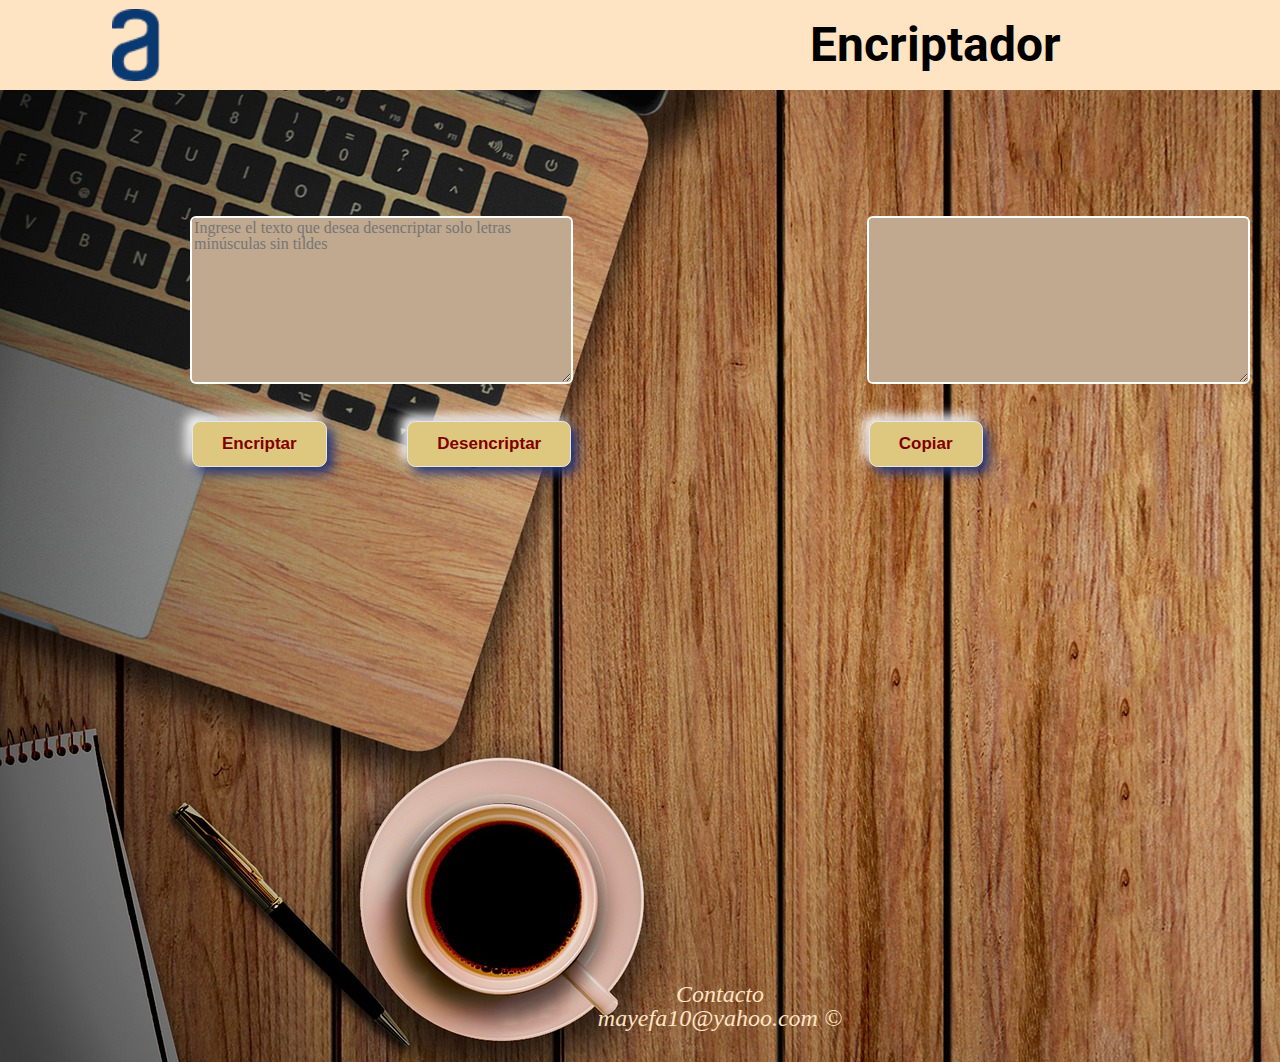
<file: Encriptador/index.html>
<!DOCTYPE html>
<html lang="en">

<head>
    <meta charset="UTF-8">
    <meta http-equiv="X-UA-Compatible" content="IE=edge">
    <meta name="viewport" content="width=device-width, initial-scale=1.0">

    <link rel="stylesheet" href="css/style.css">
    <link rel="stylesheet" href="css/bases.css">
    <link rel="stylesheet" href="css/reset.css">
    <link rel="stylesheet" href="css/header.css">
    <link rel="stylesheet" href="css/contenido.css">
    <link rel="stylesheet" href="css/copiar.css">
    <link rel="stylesheet" href="css/footer.css">
    <link href="https://fonts.googleapis.com/css2?family=Roboto:wght@100&display=swap" rel="stylesheet">

    <title>Encriptador</title>
</head>

<body>
    <header class="header__encriptador">

        <img src="img/logo.png" class="logo__alura" alt="logo alura con la letra a">
        <h1 class="titulo__header"> Encriptador </h1>
        </div>
    </header>

    <main class="contenido__encriptador">
        
        <section class="texto__encriptador">
            <div class="area__encriptador">
                <textarea name="" class="inputTexto" cols="40" rows="10"
                    placeholder="Ingrese el texto que desea desencriptar solo letras minúsculas sin tildes"></textarea>
                <div class="boton__encriptar__desencriptar">
                    <button onclick="btnEncriptar()">Encriptar</button>
                    <button onclick="btnDesencriptar()">Desencriptar</button>
                </div>
            </div>
            
            <div class="area__copiar">
                <textarea name="" class="mensaje imagen__textarea" cols="40" rows="10"></textarea>
                <button class="boton__copiar" onclick="copiar()">
                    Copiar
                </button>
            </div>
        </section>
   </main>
    <footer class="rodapieEncriptador">
        <h1 class="titulo__rodapie">Contacto<br>mayefa10@yahoo.com &copy;</h1>
    </footer>

    <script src="js/scripts.js"></script>
</body>

</html>
</file>
<file: Encriptador/css/style.css>
body {
  background: var(--background-body) no-repeat;
  font-family: var(--roboto);
  font-size: 35px;
  height: 1024px;
  width: 1440px;
  left: -2277px;
  top: 622px;
  border-radius: 0px;

}

.contenido__encriptador {
  width: 94%;
  margin: 0 auto;
}

button {
  background: var(--background-button);
  border-radius: 0.5em;
  border: 1px solid #e8e8e8;
  box-shadow: 6px 6px 12px #203275, -6px -6px 12px #fff;
  font-size: 17px;
  padding: 0.7em 1.7em;
  align-items: flex-end;
  text-transform: capitalize;
  transition: all 0.3s;
  color: var(--color-button);
  font-weight: 600;
  margin-top: 1%;
  margin-bottom: 1%;
  display: flex;
}

button:hover {
  box-shadow: 6px 6px 12px #c5c5c5, -6px -6px 12px #fff;
}

footer {
  font-family: Arial, Helvetica, sans-serif;
  background: transparent;
  display: flex;
  align-items: center;
  justify-content: space-between;
  
}
</file>
<file: Encriptador/css/bases.css>
:root{
    --background-headerEncriptador:bisque ;
    --color-inputTexto-mensaje: rgb(90, 75, 75);
    --background-inputTexto-mensaje:rgb(192, 169, 142);
    --background-body: url(../img/background.jpg);
    --background-button: rgb(222, 200, 128);
    --color-button:maroon;
    --roboto:'Roboto', sans-serif;
}
</file>
<file: Encriptador/css/header.css>
.header__encriptador {
  background-color: var(--background-headerEncriptador);
  text-transform: capitalize;
  height: 90px;
  width: 94%;
  display: flex;
  align-items: center;
  justify-content: center;
}

.titulo__header {
  font-family: var(--roboto);
  font-weight: bolder;
  font-size: 3em;
  width: 13em;
}

.logo__alura {
  margin: 2rem 2rem;
  align-items: center;
  width: 3em;
}
@media screen and (min-width: 0) {
  .header__encriptador {
    justify-content: center;
    padding: 0 1rem;
  }
}

@media screen and (min-width: 768px) {
  .header__encriptador {
    justify-content: space-between;
    padding: 0 5rem;
  }
}
</file>
<file: Encriptador/css/contenido.css>
.texto__encriptador {
  align-items: center;
  display: flex;
  font-weight: 12px;
  justify-content: space-between;
  margin-top: 6em;
}

.area__encriptador {
  width:0 auto;
 
}

.boton__encriptar__desencriptar {
  align-self: center;
  display: flex;
  justify-content: space-between;
}

.inputTexto,
.mensaje {
  border: none;
  border-radius: 4px;
  font: inherit;
  color: var(--color-inputTexto-mensaje);
  background-color: var(--background-inputTexto-mensaje);
  outline: 2px solid #fff;
  justify-self: unset;
}
.boton__copiar {
 display: flex;
 flex-direction: column;
  
}
@media screen and (min-width: 0) {
  .contenido__encriptador .texto__encriptador {
    margin-bottom: 32rem;
  }
}

@media screen and (min-width: 768px) {
  .contenido__encriptador .texto__encriptador {
    margin-bottom: 0;
  }
}

@media screen and (min-width: 0) {
  .contenido__encriptador .texto__encriptador {
    flex-direction: column;
  }
  .inputTexto,
  .mensaje {
    justify-content: space-around;
    margin: 2em auto;
  }
  .boton__encriptar__desencriptar {
    text-align: center;
  }
}

@media screen and (min-width: 768px) {
  .contenido__encriptador .texto__encriptador {
    flex-direction: row;
    justify-content: space-around;
  }
}
</file>
<file: Encriptador/css/copiar.css>
.botonCopiar {
    align-content: center;
   }
</file>
<file: Encriptador/css/footer.css>
.rodapieEncriptador {
    align-items: center;
    display: flex;
    flex-direction: column;
    margin: 30em auto;
    padding-top: 2rem;
    padding-bottom: 2rem;
}

.titulo__rodapie {
    font-size: x-large;
    text-align: center;
    font-style: italic; 
    color: bisque;
}
</file>
